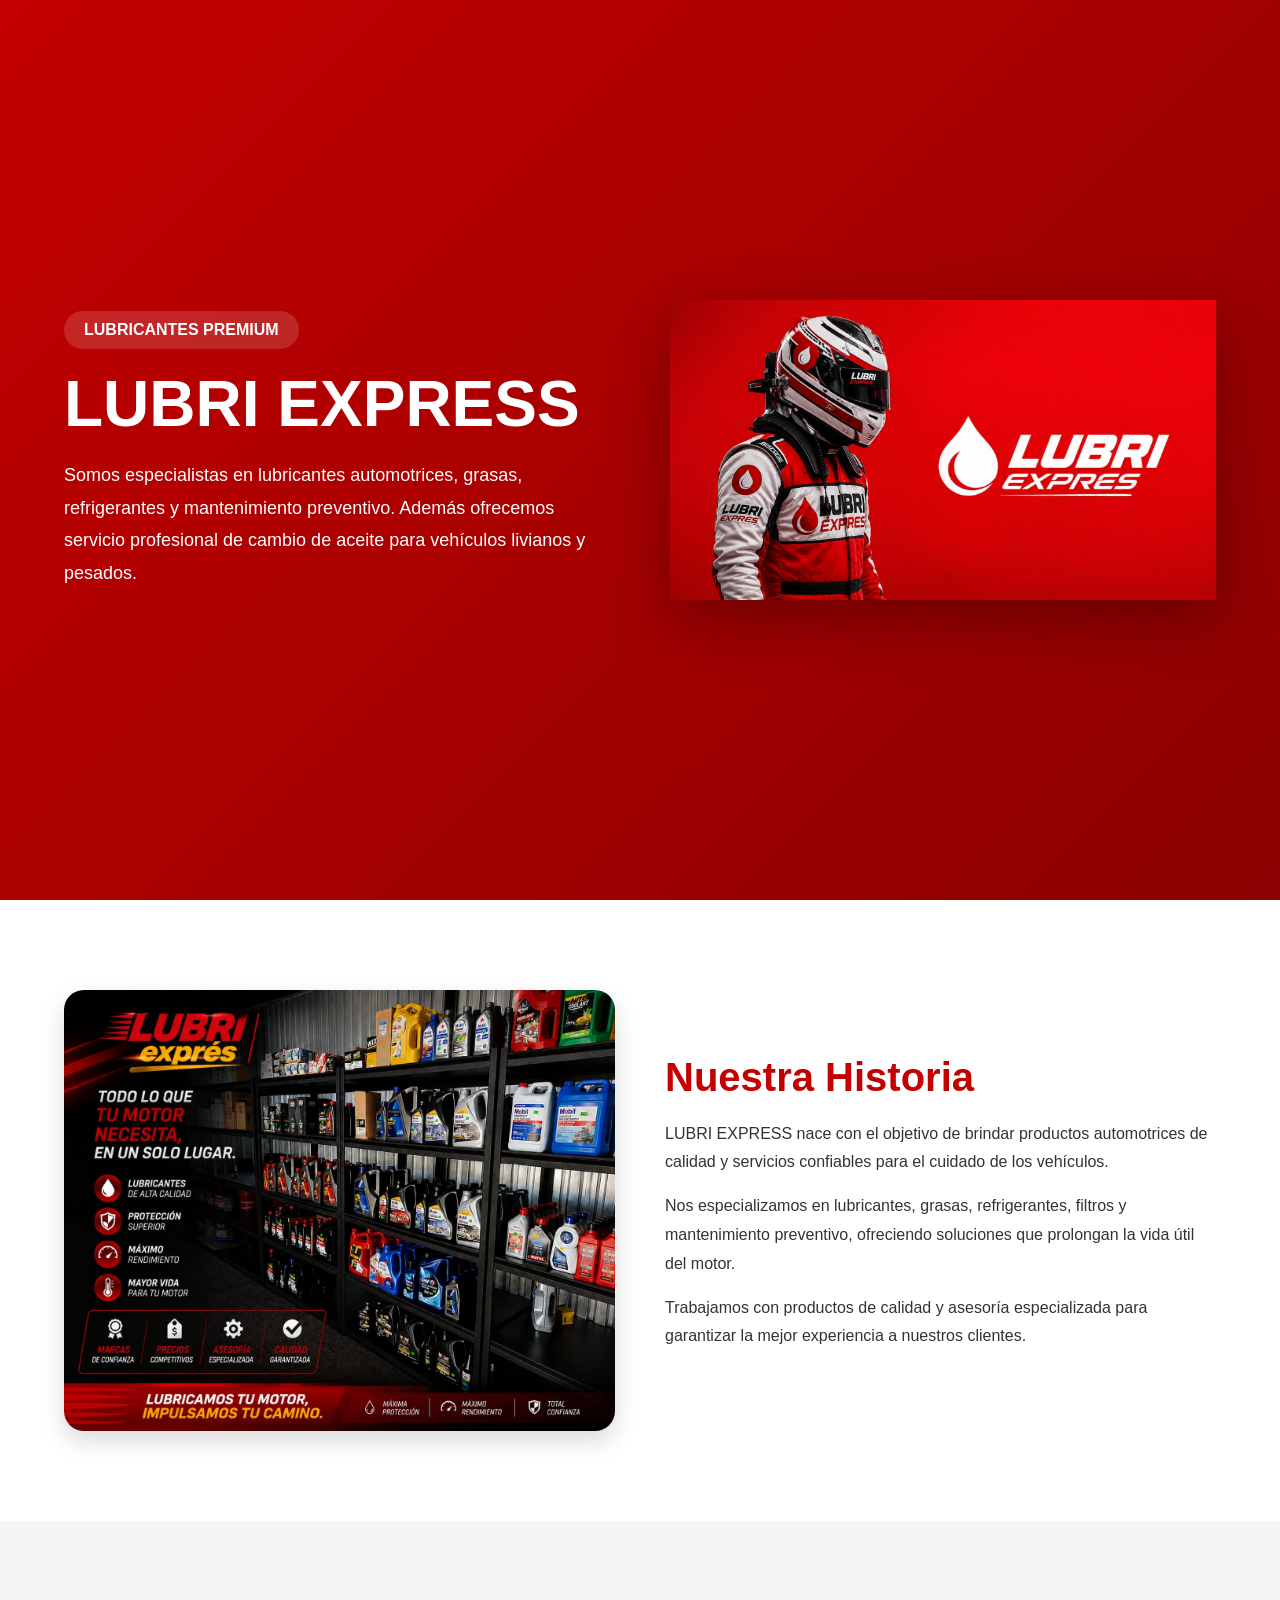
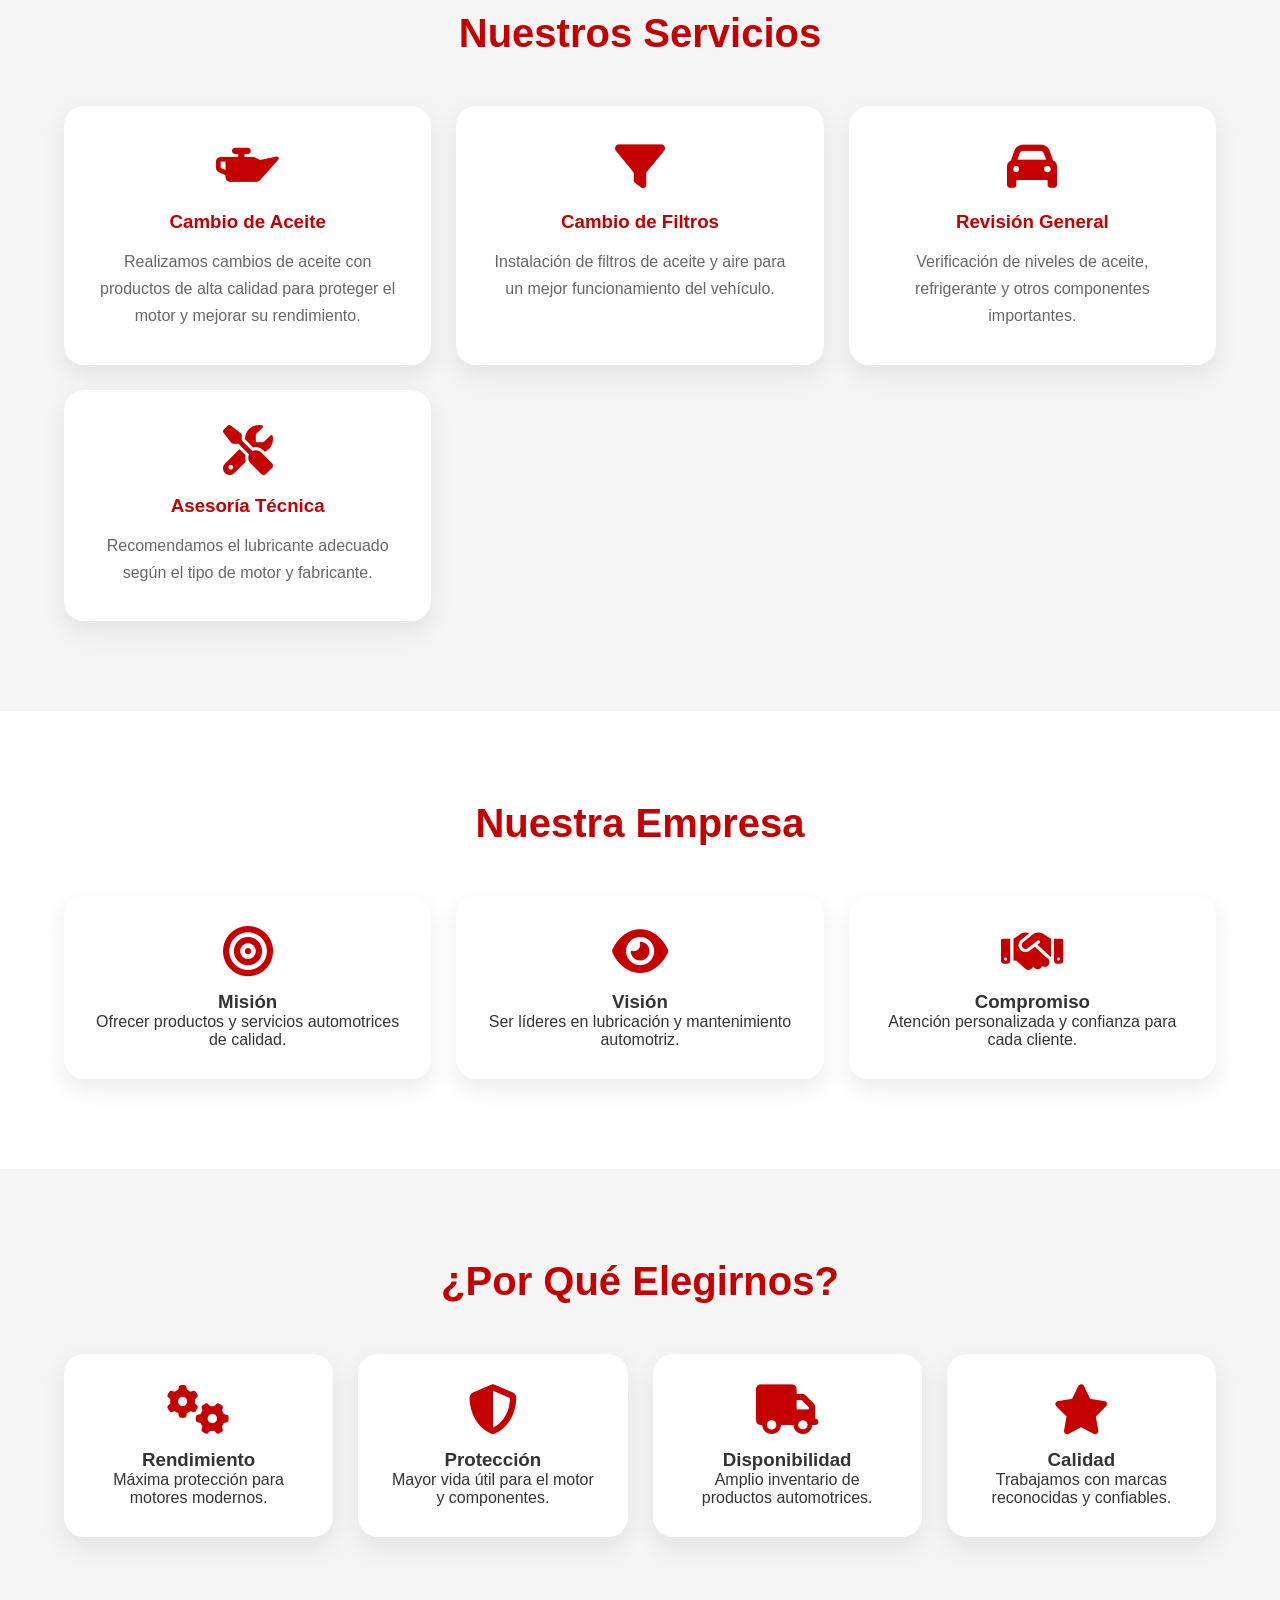
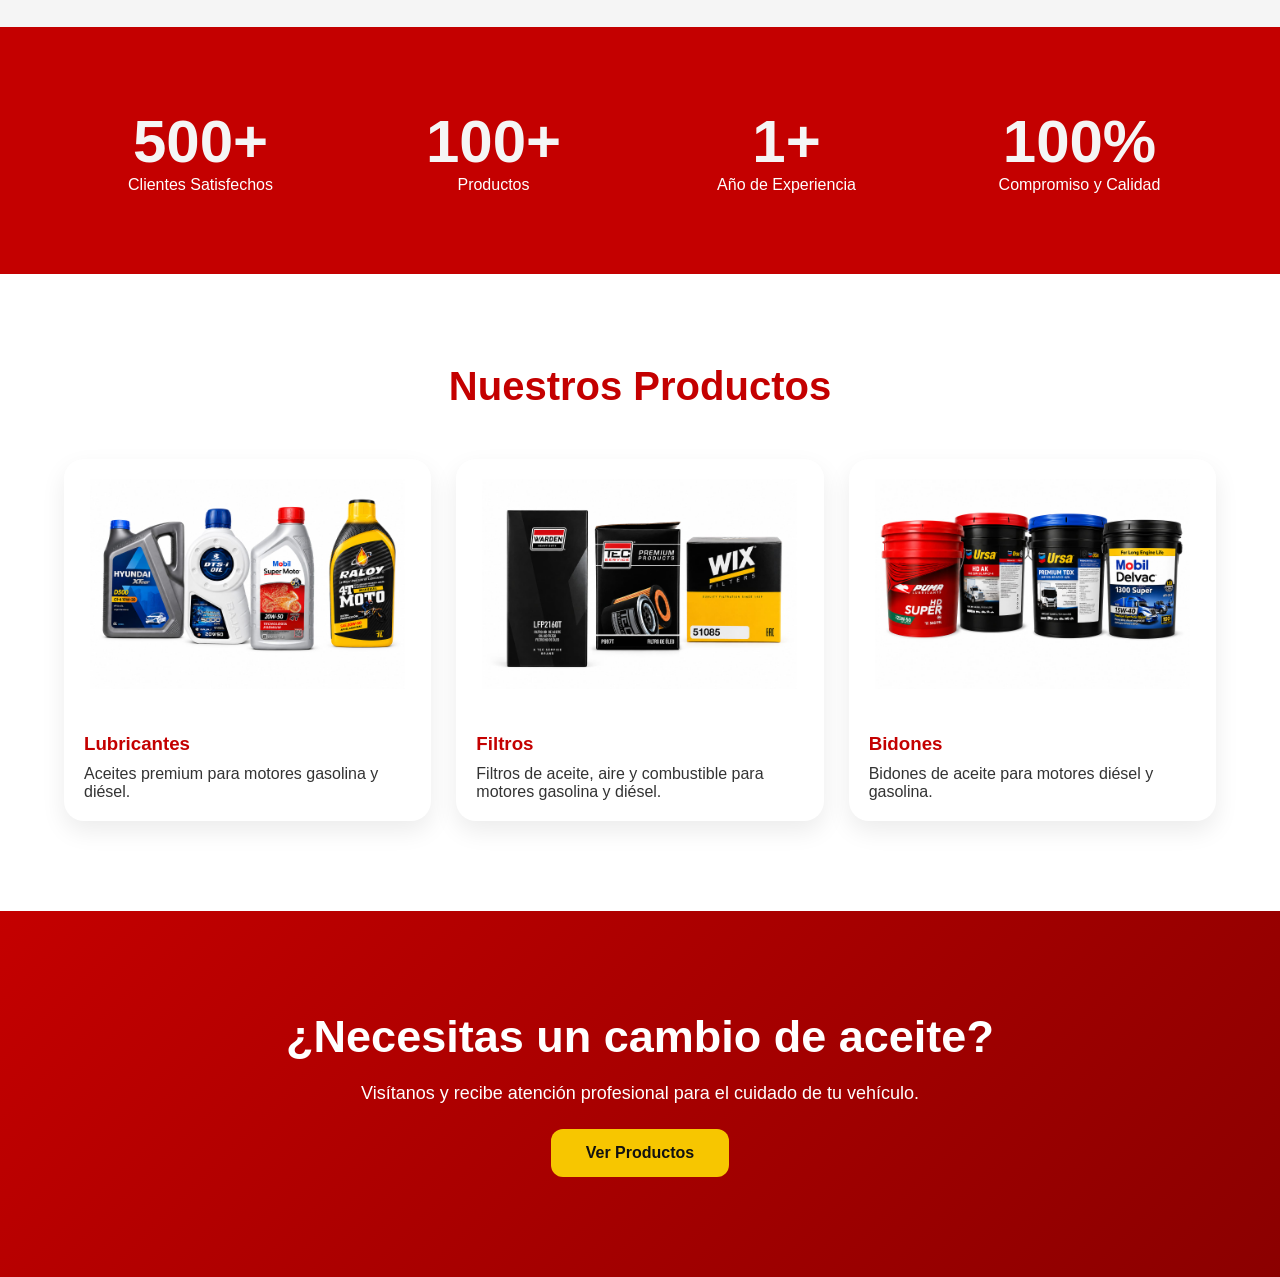
<file: acerca.html>
<!DOCTYPE html>
<html lang="es">
<head>
<meta charset="UTF-8">
<meta name="viewport" content="width=device-width, initial-scale=1.0">
<title>Acerca de Nosotros | LUBRI EXPRESS</title>
<link rel="icon" href="logo.jpeg">

<link rel="stylesheet" href="https://cdnjs.cloudflare.com/ajax/libs/font-awesome/6.5.1/css/all.min.css">

<style>

:root{
--rojo:#c40000;
--rojo2:#8b0000;
--amarillo:#f7c600;
--negro:#111;
--blanco:#fff;
--gris:#f5f5f5;
}

*{
margin:0;
padding:0;
box-sizing:border-box;
font-family:'Poppins',sans-serif;
}

body{
background:#fff;
color:#333;
}

/* HERO */

.acerca-hero{
min-height:100vh;
padding:120px 5%;
background:linear-gradient(135deg,#c40000,#8b0000);
display:grid;
grid-template-columns:1fr 1fr;
align-items:center;
gap:60px;
}

.tag{
display:inline-block;
padding:10px 20px;
background:rgba(255,255,255,.15);
border-radius:30px;
color:white;
margin-bottom:20px;
font-weight:600;
}

.acerca-texto h1{
font-size:4rem;
line-height:1.1;
color:white;
margin-bottom:20px;
}

.acerca-texto p{
font-size:18px;
line-height:1.8;
color:white;
}

.acerca-img{
display:flex;
justify-content:center;
}

.acerca-img img{
max-width:550px;
width:100%;
filter:drop-shadow(0 20px 30px rgba(0,0,0,.3));
}

/* TITULOS */

.titulo{
text-align:center;
font-size:40px;
color:var(--rojo);
margin-bottom:50px;
}

/* HISTORIA */

.historia{
padding:90px 5%;
}

.historia-grid{
display:grid;
grid-template-columns:1fr 1fr;
gap:50px;
align-items:center;
}

.historia img{
width:100%;
border-radius:20px;
box-shadow:0 10px 25px rgba(0,0,0,.15);
}

.historia h2{
color:var(--rojo);
font-size:40px;
margin-bottom:20px;
}

.historia p{
line-height:1.8;
margin-bottom:15px;
}

/* SERVICIOS */

.servicios{
padding:90px 5%;
background:var(--gris);
}

.servicios-grid{
display:grid;
grid-template-columns:repeat(auto-fit,minmax(280px,1fr));
gap:25px;
}

.servicio{
background:white;
padding:35px;
border-radius:20px;
text-align:center;
box-shadow:0 10px 25px rgba(0,0,0,.08);
transition:.3s;
}

.servicio:hover{
transform:translateY(-8px);
}

.servicio i{
font-size:50px;
color:var(--rojo);
margin-bottom:20px;
}

.servicio h3{
margin-bottom:15px;
color:var(--rojo);
}

.servicio p{
line-height:1.7;
color:#666;
}

/* VALORES */

.valores{
padding:90px 5%;
}

.valores-grid{
display:grid;
grid-template-columns:repeat(auto-fit,minmax(250px,1fr));
gap:25px;
}

.valor{
background:white;
padding:30px;
border-radius:20px;
text-align:center;
box-shadow:0 10px 25px rgba(0,0,0,.08);
}

.valor i{
font-size:50px;
color:var(--rojo);
margin-bottom:15px;
}

/* BENEFICIOS */

.beneficios{
padding:90px 5%;
background:var(--gris);
}

.beneficios-grid{
display:grid;
grid-template-columns:repeat(auto-fit,minmax(250px,1fr));
gap:25px;
}

.beneficio{
background:white;
padding:30px;
border-radius:20px;
text-align:center;
box-shadow:0 10px 25px rgba(0,0,0,.08);
}

.beneficio i{
font-size:50px;
color:var(--rojo);
margin-bottom:15px;
}

/* ESTADISTICAS */

.estadisticas{
padding:80px 5%;
background:var(--rojo);
color:white;
}

.stats-grid{
display:grid;
grid-template-columns:repeat(4,1fr);
gap:20px;
text-align:center;
}

.stats-grid h2{
font-size:60px;
color:#f5f5f5;
}

/* PRODUCTOS */

.productos{
padding:90px 5%;
}

.productos-grid{
display:grid;
grid-template-columns:repeat(auto-fit,minmax(280px,1fr));
gap:25px;
}

.producto{
background:white;
border-radius:20px;
overflow:hidden;
box-shadow:0 10px 25px rgba(0,0,0,.08);
}

.producto img{
width:100%;
height:250px;
object-fit:contain;
padding:20px;
background:white;
}

.producto-info{
padding:20px;
}

.producto-info h3{
color:var(--rojo);
margin-bottom:10px;
}

/* CTA */

.cta{
padding:100px 5%;
text-align:center;
background:linear-gradient(135deg,#c40000,#8b0000);
color:white;
}

.cta h2{
font-size:45px;
margin-bottom:20px;
}

.cta p{
margin-bottom:25px;
font-size:18px;
}

.cta a{
display:inline-block;
padding:15px 35px;
background:var(--amarillo);
color:#111;
font-weight:700;
text-decoration:none;
border-radius:12px;
}

/* RESPONSIVE */

@media(max-width:768px){

.acerca-hero,
.historia-grid{
grid-template-columns:1fr;
text-align:center;
}

.acerca-texto h1{
font-size:2.5rem;
}

.stats-grid{
grid-template-columns:1fr;
gap:30px;
}

}

</style>
</head>
<body>

<!-- HERO -->

<section class="acerca-hero">

<div class="acerca-texto">

<span class="tag">
LUBRICANTES PREMIUM
</span>

<h1>
LUBRI EXPRESS
</h1>

<p>
Somos especialistas en lubricantes automotrices, grasas,
refrigerantes y mantenimiento preventivo. Además ofrecemos
servicio profesional de cambio de aceite para vehículos
livianos y pesados.
</p>

</div>

<div class="acerca-img">
<img src="logoo.jpeg" alt="">
</div>

</section>

<!-- HISTORIA -->

<section class="historia">

<div class="historia-grid">

<img src="505.jpeg" alt="">

<div>

<h2>Nuestra Historia</h2>

<p>
LUBRI EXPRESS nace con el objetivo de brindar productos
automotrices de calidad y servicios confiables para el
cuidado de los vehículos.
</p>

<p>
Nos especializamos en lubricantes, grasas, refrigerantes,
filtros y mantenimiento preventivo, ofreciendo soluciones
que prolongan la vida útil del motor.
</p>

<p>
Trabajamos con productos de calidad y asesoría especializada
para garantizar la mejor experiencia a nuestros clientes.
</p>

</div>

</div>

</section>

<!-- SERVICIOS -->

<section class="servicios">

<h2 class="titulo">
Nuestros Servicios
</h2>

<div class="servicios-grid">

<div class="servicio">
<i class="fas fa-oil-can"></i>
<h3>Cambio de Aceite</h3>
<p>
Realizamos cambios de aceite con productos de alta calidad
para proteger el motor y mejorar su rendimiento.
</p>
</div>

<div class="servicio">
<i class="fas fa-filter"></i>
<h3>Cambio de Filtros</h3>
<p>
Instalación de filtros de aceite y aire para un mejor
funcionamiento del vehículo.
</p>
</div>

<div class="servicio">
<i class="fas fa-car"></i>
<h3>Revisión General</h3>
<p>
Verificación de niveles de aceite, refrigerante y otros
componentes importantes.
</p>
</div>

<div class="servicio">
<i class="fas fa-tools"></i>
<h3>Asesoría Técnica</h3>
<p>
Recomendamos el lubricante adecuado según el tipo de motor
y fabricante.
</p>
</div>

</div>

</section>

<!-- VALORES -->

<section class="valores">

<h2 class="titulo">
Nuestra Empresa
</h2>

<div class="valores-grid">

<div class="valor">
<i class="fas fa-bullseye"></i>
<h3>Misión</h3>
<p>Ofrecer productos y servicios automotrices de calidad.</p>
</div>

<div class="valor">
<i class="fas fa-eye"></i>
<h3>Visión</h3>
<p>Ser líderes en lubricación y mantenimiento automotriz.</p>
</div>

<div class="valor">
<i class="fas fa-handshake"></i>
<h3>Compromiso</h3>
<p>Atención personalizada y confianza para cada cliente.</p>
</div>

</div>

</section>

<!-- BENEFICIOS -->

<section class="beneficios">

<h2 class="titulo">
¿Por Qué Elegirnos?
</h2>

<div class="beneficios-grid">

<div class="beneficio">
<i class="fas fa-cogs"></i>
<h3>Rendimiento</h3>
<p>Máxima protección para motores modernos.</p>
</div>

<div class="beneficio">
<i class="fas fa-shield-alt"></i>
<h3>Protección</h3>
<p>Mayor vida útil para el motor y componentes.</p>
</div>

<div class="beneficio">
<i class="fas fa-truck"></i>
<h3>Disponibilidad</h3>
<p>Amplio inventario de productos automotrices.</p>
</div>

<div class="beneficio">
<i class="fas fa-star"></i>
<h3>Calidad</h3>
<p>Trabajamos con marcas reconocidas y confiables.</p>
</div>

</div>

</section>

<!-- ESTADISTICAS -->

<section class="estadisticas">

<div class="stats-grid">

<div>
<h2>500+</h2>
<p>Clientes Satisfechos</p>
</div>

<div>
<h2>100+</h2>
<p>Productos</p>
</div>

<div>
<h2>1+</h2>
<p>Año de Experiencia</p>
</div>

<div>
<h2>100%</h2>
<p>Compromiso y Calidad</p>
</div>

</div>

</section>

<!-- PRODUCTOS -->

<section class="productos">

<h2 class="titulo">
Nuestros Productos
</h2>

<div class="productos-grid">

<div class="producto">
<img src="507.jpeg">
<div class="producto-info">
<h3>Lubricantes</h3>
<p>Aceites premium para motores gasolina y diésel.</p>
</div>
</div>

<div class="producto">
<img src="506.jpeg">
<div class="producto-info">
<h3>Filtros</h3>
<p>Filtros de aceite, aire y combustible para motores gasolina y diésel.</p>
</div>
</div>

<div class="producto">
<img src="508.jpeg">
<div class="producto-info">
<h3>Bidones</h3>
<p>Bidones de aceite para motores diésel y gasolina.</p>
</div>
</div>

</div>

</section>

<!-- CTA -->

<section class="cta">

<h2>
¿Necesitas un cambio de aceite?
</h2>

<p>
Visítanos y recibe atención profesional para el cuidado de tu vehículo.
</p>

<a href="catalogo.html">
Ver Productos
</a>

</section>

</body>
</html>
</file>
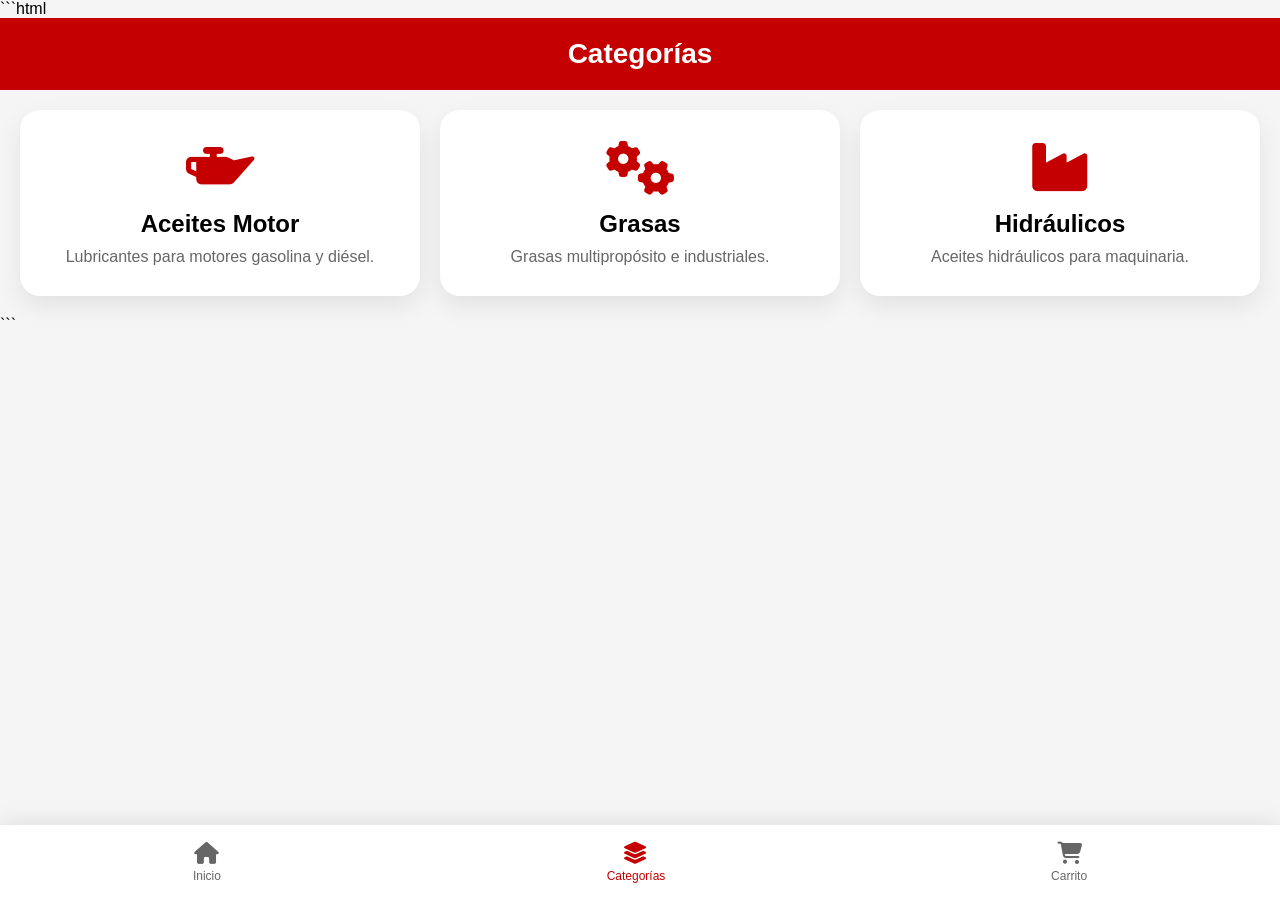
<file: categorias.html>
```html
<!DOCTYPE html>
<html lang="es">
<head>
<meta charset="UTF-8">
<meta name="viewport" content="width=device-width, initial-scale=1.0">

<title>Categorías | LUBRI EXPRES</title>

<link rel="stylesheet"
href="https://cdnjs.cloudflare.com/ajax/libs/font-awesome/6.5.1/css/all.min.css">

<style>

:root{
--rojo:#c40000;
--rojo2:#8b0000;
--amarillo:#f7c600;
--gris:#f5f5f5;
}

*{
margin:0;
padding:0;
box-sizing:border-box;
font-family:Poppins,sans-serif;
}

body{
background:#f5f5f5;
padding-bottom:90px;
}

.header{
background:var(--rojo);
color:white;
padding:20px;
text-align:center;
position:sticky;
top:0;
z-index:100;
}

.header h1{
font-size:28px;
}

.categorias{
padding:20px;
display:grid;
grid-template-columns:repeat(auto-fit,minmax(250px,1fr));
gap:20px;
}

.card{
background:white;
border-radius:20px;
padding:30px;
text-align:center;
box-shadow:0 10px 25px rgba(0,0,0,.08);
transition:.3s;
cursor:pointer;
}

.card:hover{
transform:translateY(-8px);
}

.card i{
font-size:55px;
color:var(--rojo);
margin-bottom:15px;
}

.card h2{
margin-bottom:10px;
}

.card p{
color:#666;
}

.bottom-nav{
position:fixed;
bottom:0;
left:0;
width:100%;
height:75px;
background:white;
display:flex;
justify-content:space-around;
align-items:center;
box-shadow:0 -5px 20px rgba(0,0,0,.08);
}

.nav-item{
background:none;
border:none;
display:flex;
flex-direction:column;
align-items:center;
gap:5px;
color:#666;
cursor:pointer;
font-size:12px;
}

.nav-item i{
font-size:22px;
}

.active{
color:var(--rojo);
}

</style>
</head>
<body>

<header class="header">
<h1>Categorías</h1>
</header>

<section class="categorias">

<div class="card"
onclick="irCategoria('motor')">

<i class="fa-solid fa-oil-can"></i>

<h2>Aceites Motor</h2>

<p>
Lubricantes para motores gasolina y diésel.
</p>

</div>

<div class="card"
onclick="irCategoria('grasa')">

<i class="fa-solid fa-gears"></i>

<h2>Grasas</h2>

<p>
Grasas multipropósito e industriales.
</p>

</div>

<div class="card"
onclick="irCategoria('hidraulico')">

<i class="fa-solid fa-industry"></i>

<h2>Hidráulicos</h2>

<p>
Aceites hidráulicos para maquinaria.
</p>

</div>

</section>

<nav class="bottom-nav">

<button
class="nav-item"
onclick="window.location='index.html'">

<i class="fa-solid fa-house"></i>
<span>Inicio</span>

</button>

<button class="nav-item active">

<i class="fa-solid fa-layer-group"></i>
<span>Categorías</span>

</button>

<button
class="nav-item"
onclick="window.location='carrito.html'">

<i class="fa-solid fa-cart-shopping"></i>
<span>Carrito</span>

</button>

</nav>

<script>

function irCategoria(cat){

localStorage.setItem(
"categoriaSeleccionada",
cat
);

window.location =
"index.html#productos";

}

</script>

</body>
</html>
```
</file>
